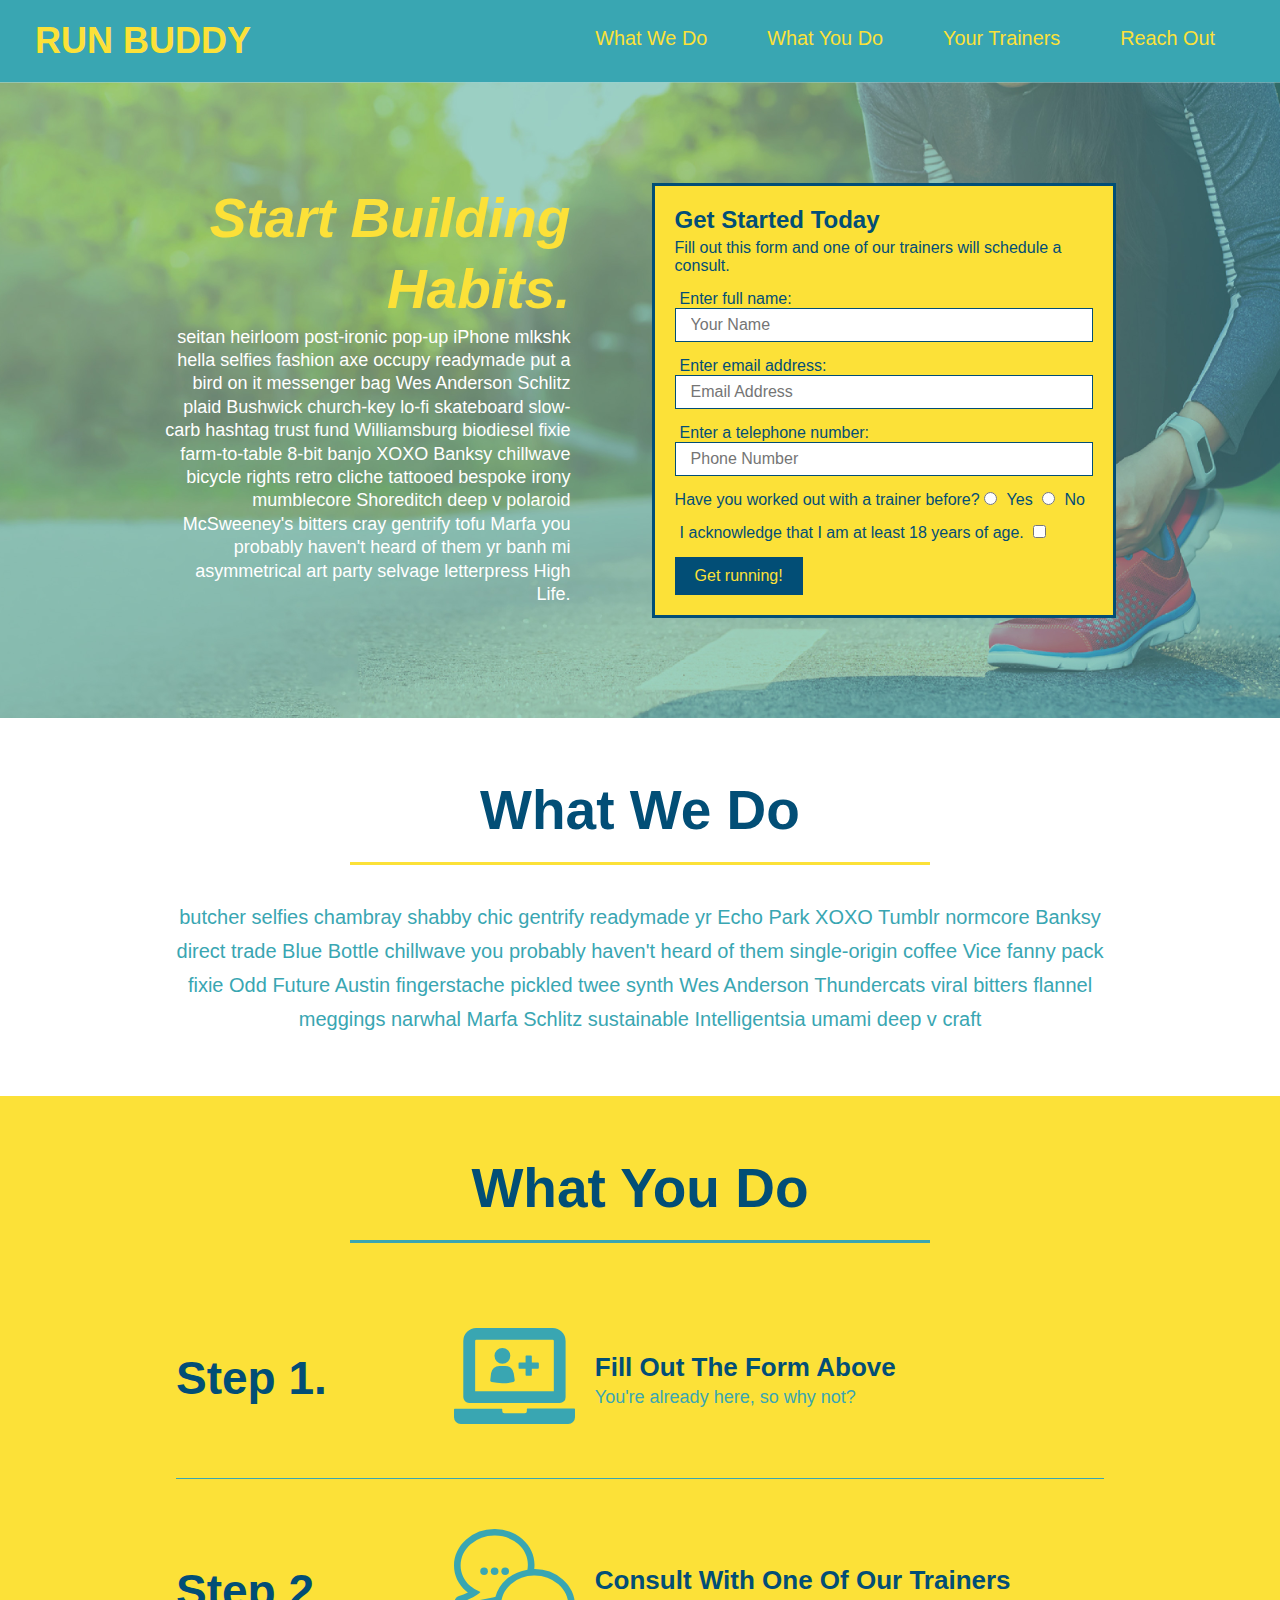
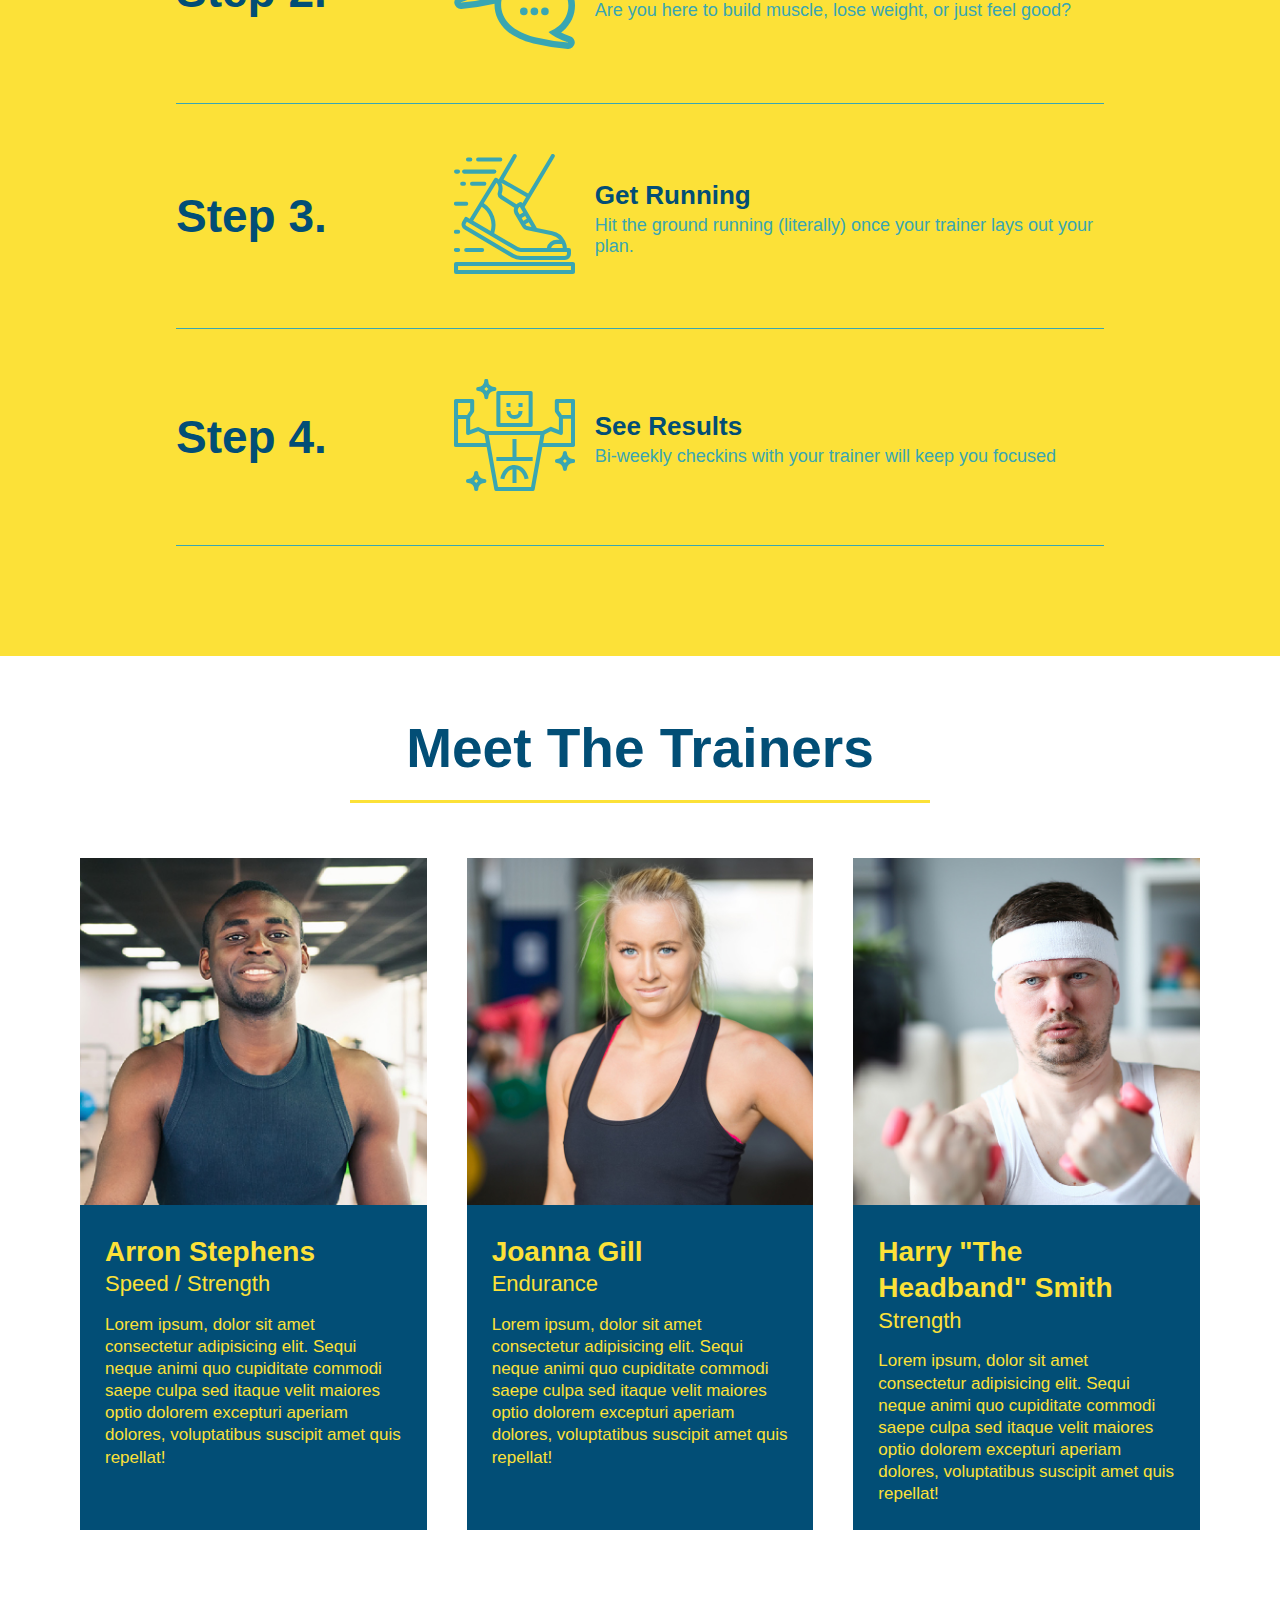
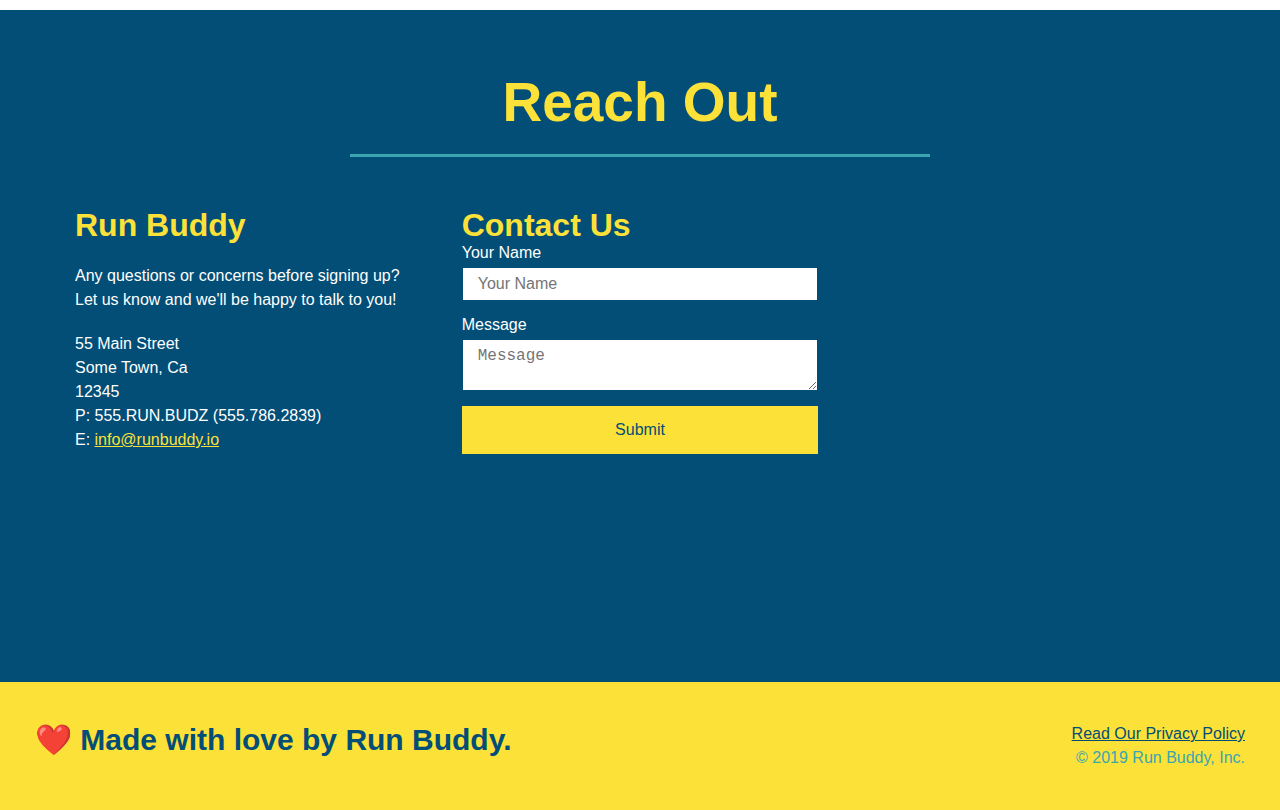
<file: index.html>
<!DOCTYPE html>
<html lang="en">
  <head>
    <meta charset="UTF-8" />
    <link rel="stylesheet" href="./assets/css/style.css">
    <title>Run Buddy</title>
  </head>
  <body>
    <!-- navigation tags - block level element -->
    <header>
      <h1>
        <a href="/">RUN BUDDY</a>
      </h1>
      <nav>
        <ul>
          <li>
            <a href="#what-we-do">What We Do</a>
          </li>
          <li>
            <a href="#what-you-do">What You Do</a>
          </li>
          <li>
            <a href="#your-trainers">Your Trainers</a>
          </li>
          <li>
            <a href="#reach-out">Reach Out</a>
          </li>
          
        </ul>
      </nav>
    </header>
    <!-- end navigation -->

    <!-- hero/jumbotron -->
    <section class="hero">
      <div class="hero-cta">
        <h2>Start Building Habits.</h2>
        <p>
          seitan heirloom post-ironic pop-up iPhone mlkshk hella selfies fashion axe occupy readymade put a bird on it
          messenger bag Wes Anderson Schlitz plaid Bushwick church-key lo-fi skateboard slow-carb hashtag trust fund
          Williamsburg biodiesel fixie farm-to-table 8-bit banjo XOXO Banksy chillwave bicycle rights retro cliche
          tattooed bespoke irony mumblecore Shoreditch deep v polaroid McSweeney's bitters cray gentrify tofu Marfa you
          probably haven't heard of them yr banh mi asymmetrical art party selvage letterpress High Life.
        </p>
      </div>

      <div class="hero-form">
        <h3>Get Started Today</h3>
        <p>Fill out this form and one of our trainers will schedule a consult.</p>
        <form>
          <label for="name">Enter full name:</label>
          <input type="text" placeholder="Your Name" id="name" name="name" class="form-input" />
          <label for="email">Enter email address:</label>
          <input type="email" placeholder="Email Address" id="email" name="email" class="form-input" />
          <label for="phone">Enter a telephone number:</label>
          <input type="tel" placeholder="Phone Number" name="phone" id="phone" class="form-input" />
          <p>
            Have you worked out with a trainer before? 
            <input type="radio" name="trainer-confirm" id="trainer-yes" />
            <label for="trainer-yes">Yes</label>
            <input type="radio" name="trainer-confirm" id="trainer-no"/>
            <label for="trainer-no">No</label>
          </p>
          <p>
            <label for="checkbox">
              I acknowledge that I am at least 18 years of age.
            </label>
            <input type="checkbox" name="checkpoint1" id="checkbox" />
          </p>
          <button type="submit">
            Get running!
          </button>
        </form>
      </div>
    </section>
    <!-- end header -->

    <!-- "what we do" start - <section> -->
    <section id="what-we-do" class="intro">
      <div class="flex-row">
        <h2 class="section-title primary-border">
          What We Do
        </h2>
      </div>
      <div class="flex-row">
        <p>
          butcher selfies chambray shabby chic gentrify readymade yr Echo Park XOXO Tumblr normcore Banksy direct trade  Blue Bottle chillwave you probably haven't heard of them single-origin coffee Vice fanny pack fixie Odd Future Austin fingerstache pickled twee synth Wes Anderson Thundercats viral bitters flannel meggings narwhal Marfa Schlitz sustainable Intelligentsia umami deep v craft
        </p>
      </div>
    </section>
    <!-- end "what we do" -->

    <!-- "what you do" start -->
    <section id="what-you-do" class="steps">
      <div class="flex-row">
        <h2 class="section-title secondary-border">
          What You Do
        </h2> 
      </div>
      <div class="step">
        <h3>Step 1.</h3>
        <div class="step-info">
          <div class="step-img">
            <img src="./assets/images/step-1.svg" alt="" />
          </div>
          <div class="step-text">
            <h4>Fill Out The Form Above</h4>
            <p>You're already here, so why not?</p>
          </div>
        </div>
      </div>
      <div class="step">
        <h3>Step 2.</h3>
        <div class="step-info">
          <div class="step-img">
            <img src="./assets/images/step-2.svg" alt="" />
          </div>
          <div class="step-text">
            <h4>Consult With One Of Our Trainers</h4>
            <p>Are you here to build muscle, lose weight, or just feel good?</p>
          </div>
        </div>
      </div>
      <div class="step">
        <h3>Step 3.</h3>
        <div class="step-info">
          <div class="step-img">
            <img src="./assets/images/step-3.svg" alt="" />
          </div>
          <div class="step-text">
            <h4>Get Running</h4>
            <p>Hit the ground running (literally) once your trainer lays out your plan.</p>
          </div>
        </div>
      </div>
      <div class="step">
        <h3>Step 4.</h3>
        <div class="step-info">
          <div class="step-img">
            <img src="./assets/images/step-4.svg" alt="" />
          </div>
          <div class="step-text">
            <h4>See Results</h4>
            <p>Bi-weekly checkins with your trainer will keep you focused</p>
          </div>
        </div>
      </div>
    </section>
    <!-- "what you do" end -->

    <!-- "meet the trainers" start -->
    <section id="your-trainers">
      <div class="flex-row">
        <h2 class="section-title primary-border">
          Meet The Trainers
        </h2>
      </div>

      <div class="trainers">
        <article class="trainer">
          <img src="./assets/images/trainer-1.jpg" alt="Arron Stephens in his workout clothes, ready to pump iron" />
          <div class="trainer-bio">
            <h3 class="trainer-name">Arron Stephens</h3>
            <h4 class="trainer-role">Speed / Strength</h4>
            <p>Lorem ipsum, dolor sit amet consectetur adipisicing elit. Sequi neque animi quo cupiditate commodi saepe culpa sed itaque velit maiores optio dolorem excepturi aperiam dolores, voluptatibus suscipit amet quis repellat!</p>
          </div>
        </article>

        <article class="trainer">
          <img src="./assets/images/trainer-2.jpg" alt="Joanna Gill cooling off after a work out" />
          <div class="trainer-bio">
            <h3 class="trainer-name">Joanna Gill</h3>
            <h4 class="trainer-role">Endurance</h4>
            <p>Lorem ipsum, dolor sit amet consectetur adipisicing elit. Sequi neque animi quo cupiditate commodi saepe culpa sed itaque velit maiores optio dolorem excepturi aperiam dolores, voluptatibus suscipit amet quis repellat!</p>
            </div>
          </article>

        <article class="trainer">
          <img src="./assets/images/trainer-3.jpg" alt="Harry Smith wearing a headband and lifting comically small pink weights" />
          <div class="trainer-bio">
            <h3 class="trainer-name">Harry "The Headband" Smith</h3>
            <h4 class="trainer-role">Strength</h4>
            <p>Lorem ipsum, dolor sit amet consectetur adipisicing elit. Sequi neque animi quo cupiditate commodi saepe culpa sed itaque velit maiores optio dolorem excepturi aperiam dolores, voluptatibus suscipit amet quis repellat!</p>
          </div>
        </article>
      </div>
    </section>
    <!-- "meet the trainers" end -->

    <!-- "reach out" start -->
    <section id="reach-out" class="contact">
      <div class="flex-row">
        <h2 class="section-title secondary-border">
          Reach Out
        </h2>
      </div>

      <div class="contact-info">
        <div>
          <h3>Run Buddy</h3>
          <p>
            Any questions or concerns before signing up? 
            <br/>
            Let us know and we'll be happy to talk to you!
          </p>

          <address>
            55 Main Street <br/>
            Some Town, Ca <br/>
            12345<br/>
            P: 555.RUN.BUDZ (555.786.2839)<br/>
            E: <a href="mailto:info@runbuddy.io">info@runbuddy.io</a>
          </address>
          
        </div>

        <div class="contact-form">
          <h3>Contact Us</h3>
          <form>
            <label for="contact-name">Your Name</label>
            <input type="text" id="contact-name" placeholder="Your Name" />
        
            <label for="contact-message">Message</label>
            <textarea id="contact-message" placeholder="Message"></textarea>
        
            <button type="submit">Submit</button>
          </form>
        </div>
        
        <iframe
          src="https://www.google.com/maps/embed?pb=!1m14!1m12!1m3!1d12182.30520634488!2d-74.0652613!3d40.2407219!2m3!1f0!2f0!3f0!3m2!1i1024!2i768!4f13.1!5e0!3m2!1sen!2sus!4v1561060983193!5m2!1sen!2sus"
          frameborder="0" style="border:0" allowfullscreen>
        </iframe>
      </div>
    </section>
    <!-- "reach out" end -->

    <!-- footer -->
    <footer>
      <h2>❤️ Made with love by Run Buddy.</h2>
      <div>
        <a href="./privacy-policy.html">Read Our Privacy Policy</a><br/>
        &copy; 2019 Run Buddy, Inc.
      </div>
    </footer>
    <!-- footer end -->
  </body>
</html>
</file>
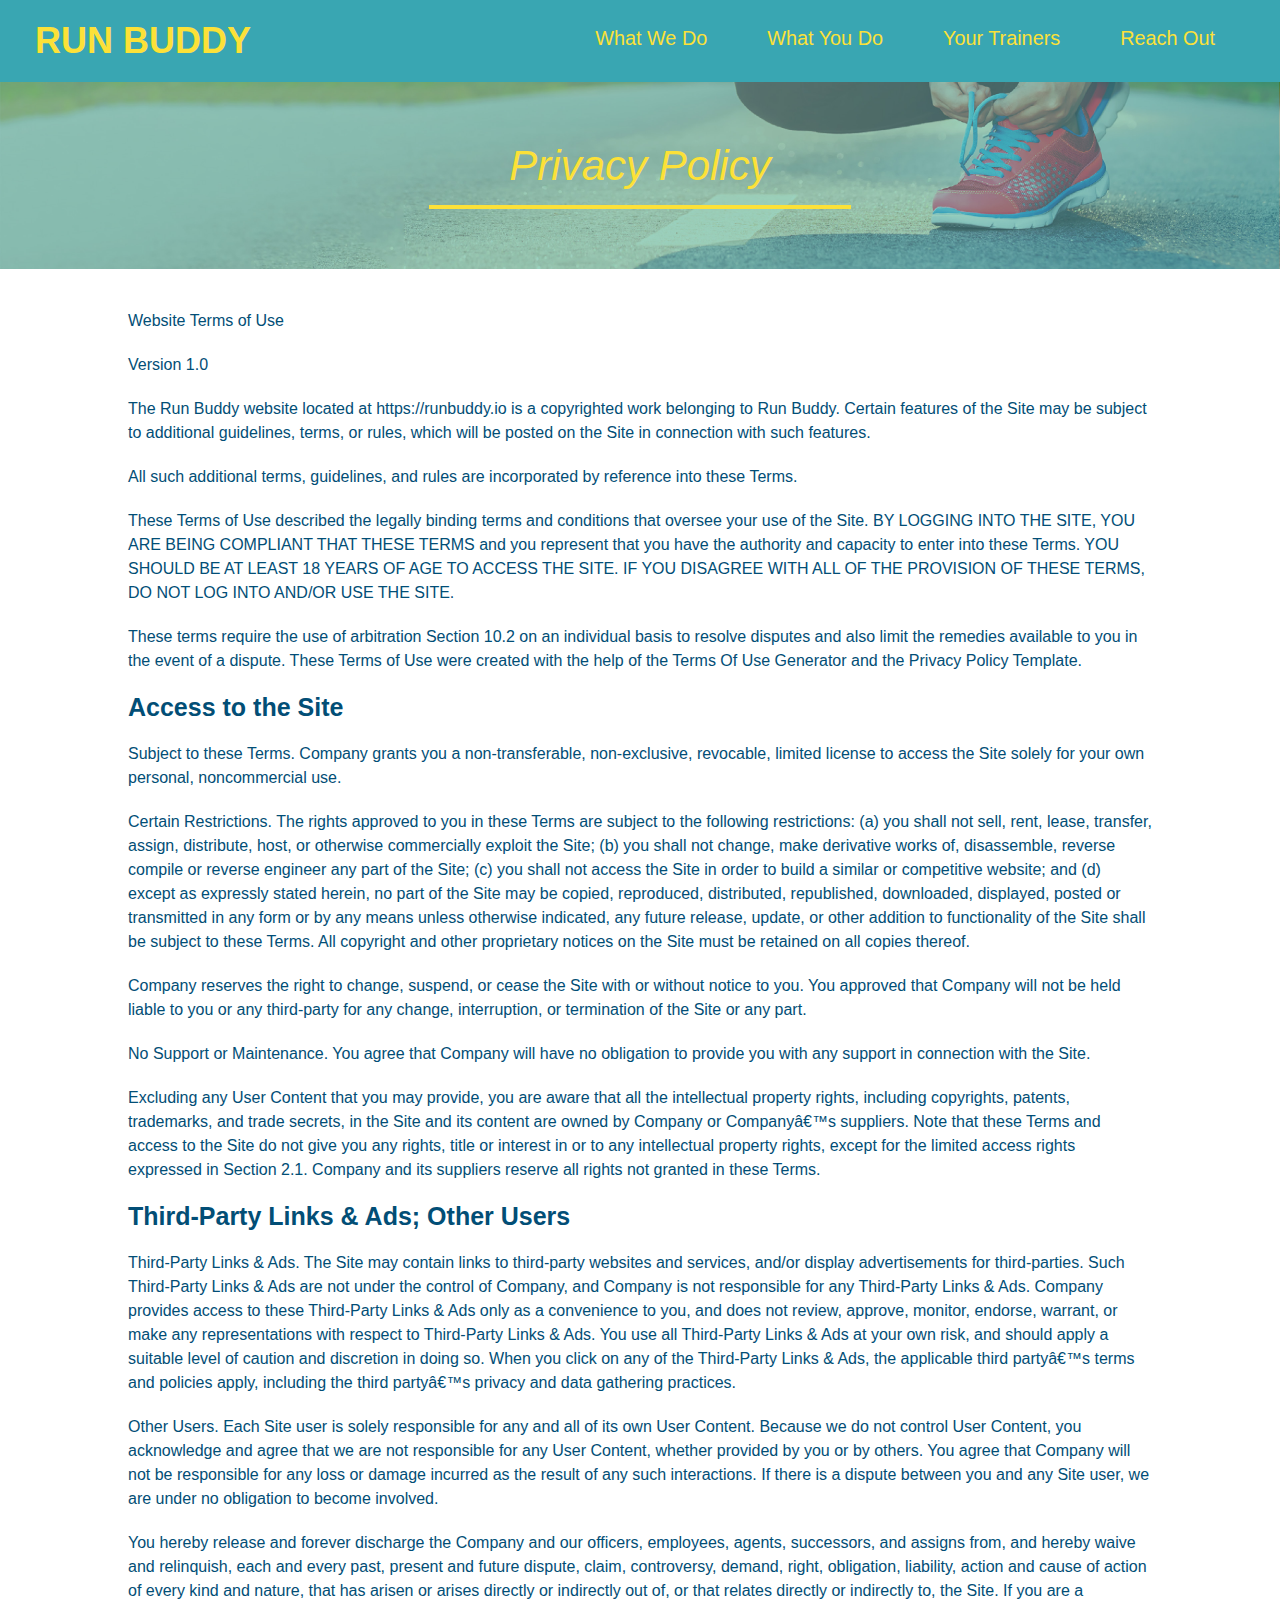
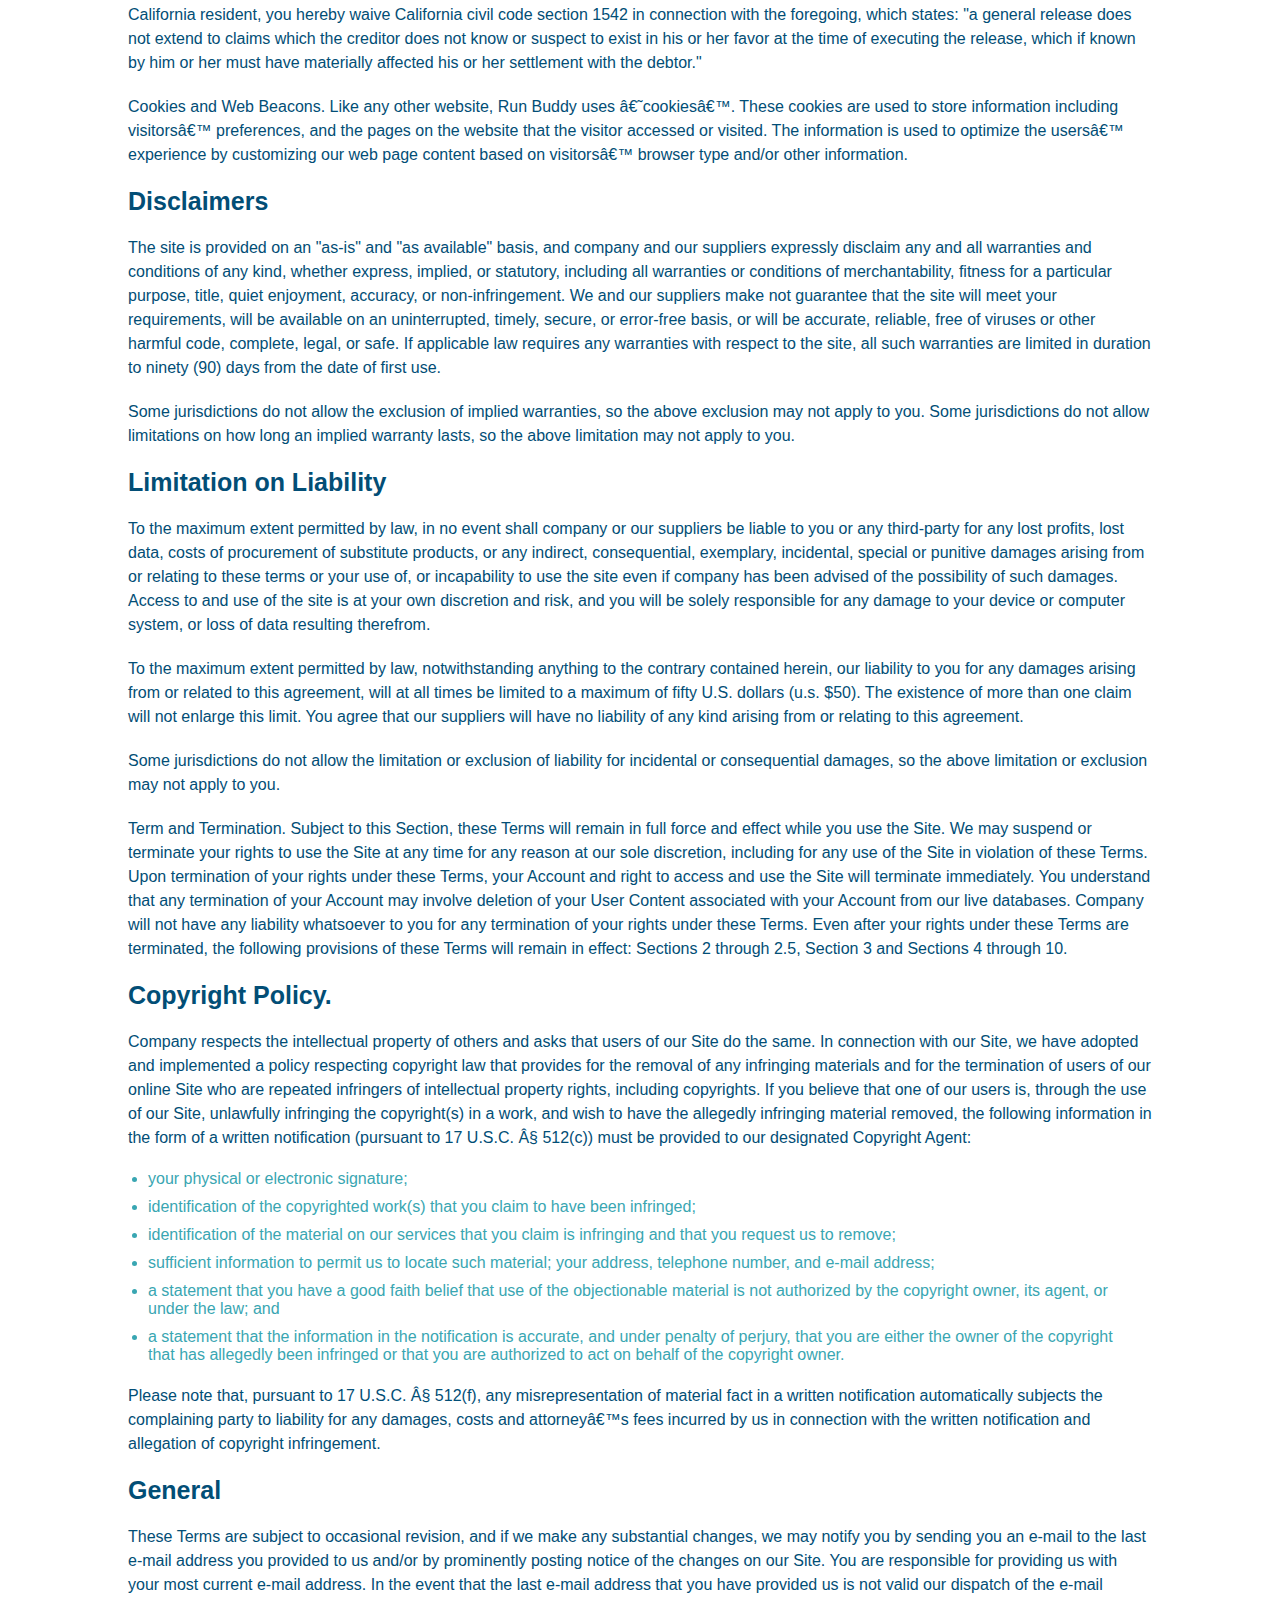
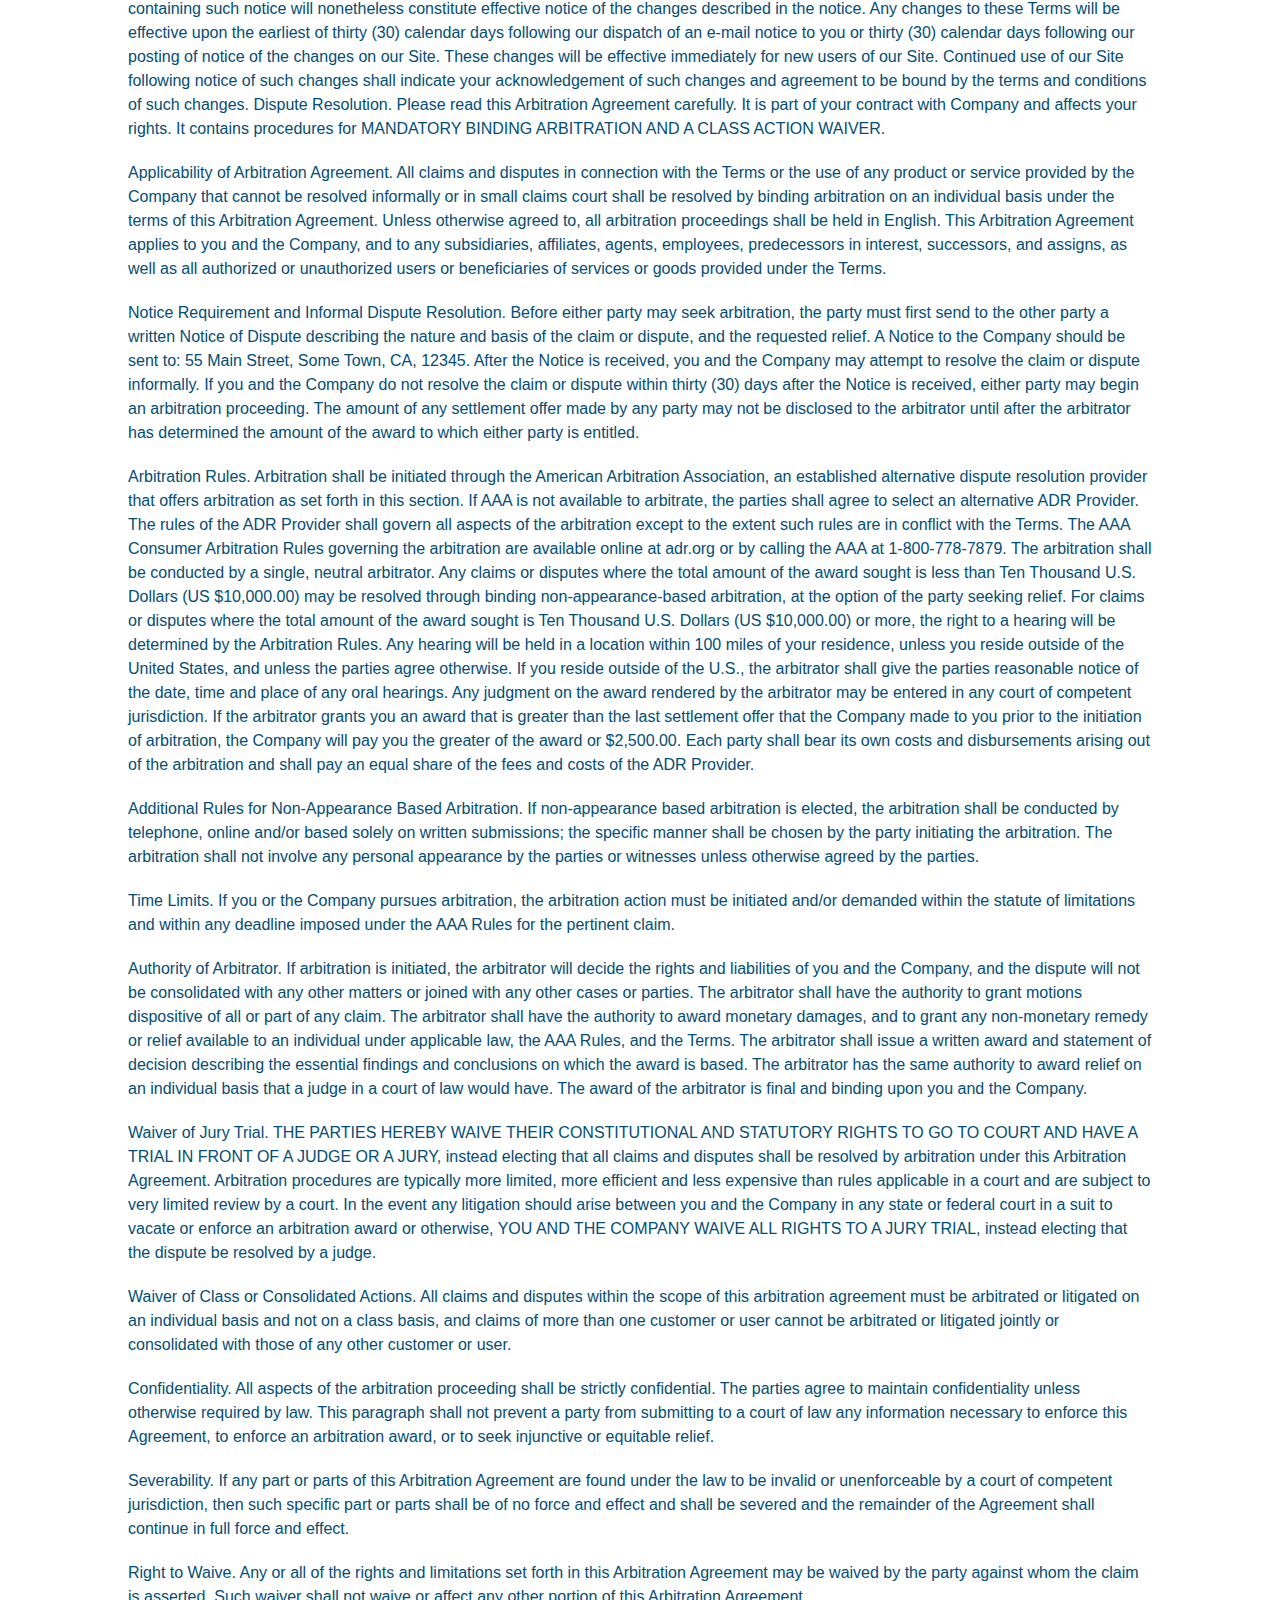
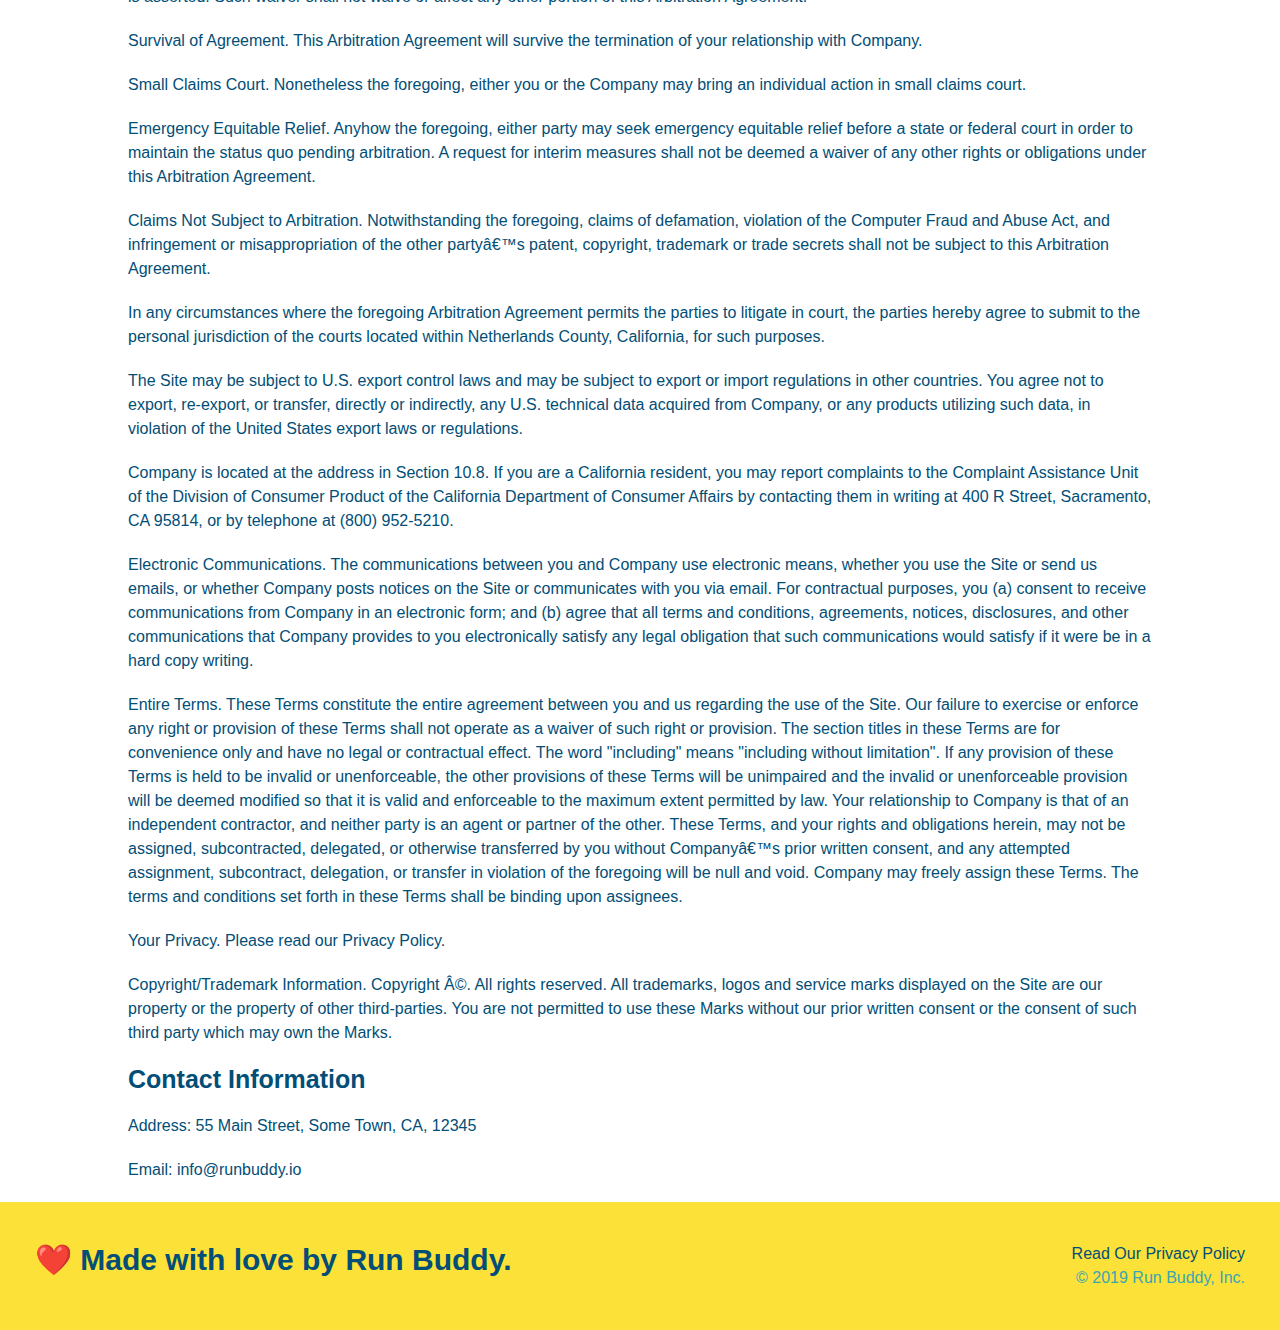
<file: privacy-policy.html>
<!DOCTYPE html>
<html lang="en">
    <head>
        <meta charset="UTF-8"/>
        <title>Privacy Policy - Run Buddy</title>
        <link rel="stylesheet" href="./assets/css/style.css"/>
        <link rel="stylesheet" href="./assets/css/secondary-styles.css"/>
    </head>

    <body>
        <header>
            <h1>
              <a href="/">RUN BUDDY</a>
            </h1>

            <nav>
                <ul>
                    <li><a href="./index.html#what-we-do">What We Do</a></li>
                    <li><a href="./index.html#what-you-do">What You Do</a></li>
                    <li><a href="./index.html#your-trainers">Your Trainers</a></li>
                    <li><a href="./index.html#reach-out">Reach Out</a></li>
                </ul>
            </nav>
        </header>

        <section class="hero hero-secondary">
            <h2 class="page-title">
                Privacy Policy
            </h2>
        </section>

        <article class="secondary-content">
            <p>
                Website Terms of Use
              </p>
        
              <p>
                Version 1.0
              </p>
        
              <p>
                The Run Buddy website located at https://runbuddy.io is a copyrighted work belonging to Run Buddy. Certain
                features of the Site may be subject to additional guidelines, terms, or rules, which will be posted on the Site
                in connection with such features.
              </p>
        
              <p>
                All such additional terms, guidelines, and rules are incorporated by reference into these Terms.
              </p>
        
              <p>
                These Terms of Use described the legally binding terms and conditions that oversee your use of the Site. BY
                LOGGING INTO THE SITE, YOU ARE BEING COMPLIANT THAT THESE TERMS and you represent that you have the authority
                and capacity to enter into these Terms. YOU SHOULD BE AT LEAST 18 YEARS OF AGE TO ACCESS THE SITE. IF YOU
                DISAGREE WITH ALL OF THE PROVISION OF THESE TERMS, DO NOT LOG INTO AND/OR USE THE SITE.
              </p>
        
              <p>
                These terms require the use of arbitration Section 10.2 on an individual basis to resolve disputes and also
                limit the remedies available to you in the event of a dispute. These Terms of Use were created with the help of
                the Terms Of Use Generator and the Privacy Policy Template.
              </p>
        
              <h3>
                Access to the Site
              </h3>
        
              <p>
                Subject to these Terms. Company grants you a non-transferable, non-exclusive, revocable, limited license to
                access the Site solely for your own personal, noncommercial use.
              </p>
        
              <p>
                Certain Restrictions. The rights approved to you in these Terms are subject to the following restrictions: (a)
                you shall not sell, rent, lease, transfer, assign, distribute, host, or otherwise commercially exploit the Site;
                (b) you shall not change, make derivative works of, disassemble, reverse compile or reverse engineer any part of
                the Site; (c) you shall not access the Site in order to build a similar or competitive website; and (d) except
                as expressly stated herein, no part of the Site may be copied, reproduced, distributed, republished, downloaded,
                displayed, posted or transmitted in any form or by any means unless otherwise indicated, any future release,
                update, or other addition to functionality of the Site shall be subject to these Terms. All copyright and other
                proprietary notices on the Site must be retained on all copies thereof.
              </p>
        
              <p>
                Company reserves the right to change, suspend, or cease the Site with or without notice to you. You approved
                that Company will not be held liable to you or any third-party for any change, interruption, or termination of
                the Site or any part.
              </p>
        
              <p>
                No Support or Maintenance. You agree that Company will have no obligation to provide you with any support in
                connection with the Site.
              </p>
        
              <p>
                Excluding any User Content that you may provide, you are aware that all the intellectual property rights,
                including copyrights, patents, trademarks, and trade secrets, in the Site and its content are owned by Company
                or Companyâ€™s suppliers. Note that these Terms and access to the Site do not give you any rights, title or
                interest in or to any intellectual property rights, except for the limited access rights expressed in Section
                2.1. Company and its suppliers reserve all rights not granted in these Terms.
              </p>
        
              <h3>
                Third-Party Links & Ads; Other Users
              </h3>
        
              <p>
                Third-Party Links & Ads. The Site may contain links to third-party websites and services, and/or display
                advertisements for third-parties. Such Third-Party Links & Ads are not under the control of Company, and Company
                is not responsible for any Third-Party Links & Ads. Company provides access to these Third-Party Links & Ads
                only as a convenience to you, and does not review, approve, monitor, endorse, warrant, or make any
                representations with respect to Third-Party Links & Ads. You use all Third-Party Links & Ads at your own risk,
                and should apply a suitable level of caution and discretion in doing so. When you click on any of the
                Third-Party Links & Ads, the applicable third partyâ€™s terms and policies apply, including the third partyâ€™s
                privacy and data gathering practices.
              </p>
        
              <p>
                Other Users. Each Site user is solely responsible for any and all of its own User Content. Because we do not
                control User Content, you acknowledge and agree that we are not responsible for any User Content, whether
                provided by you or by others. You agree that Company will not be responsible for any loss or damage incurred as
                the result of any such interactions. If there is a dispute between you and any Site user, we are under no
                obligation to become involved.
              </p>
        
              <p>
                You hereby release and forever discharge the Company and our officers, employees, agents, successors, and
                assigns from, and hereby waive and relinquish, each and every past, present and future dispute, claim,
                controversy, demand, right, obligation, liability, action and cause of action of every kind and nature, that has
                arisen or arises directly or indirectly out of, or that relates directly or indirectly to, the Site. If you are
                a California resident, you hereby waive California civil code section 1542 in connection with the foregoing,
                which states: "a general release does not extend to claims which the creditor does not know or suspect to exist
                in his or her favor at the time of executing the release, which if known by him or her must have materially
                affected his or her settlement with the debtor."
              </p>
        
              <p>
                Cookies and Web Beacons. Like any other website, Run Buddy uses â€˜cookiesâ€™. These cookies are used to store
                information including visitorsâ€™ preferences, and the pages on the website that the visitor accessed or visited.
                The information is used to optimize the usersâ€™ experience by customizing our web page content based on visitorsâ€™
                browser type and/or other information.
              </p>
        
              <h3>
                Disclaimers
              </h3>
        
              <p>
                The site is provided on an "as-is" and "as available" basis, and company and our suppliers expressly disclaim
                any and all warranties and conditions of any kind, whether express, implied, or statutory, including all
                warranties or conditions of merchantability, fitness for a particular purpose, title, quiet enjoyment, accuracy,
                or non-infringement. We and our suppliers make not guarantee that the site will meet your requirements, will be
                available on an uninterrupted, timely, secure, or error-free basis, or will be accurate, reliable, free of
                viruses or other harmful code, complete, legal, or safe. If applicable law requires any warranties with respect
                to the site, all such warranties are limited in duration to ninety (90) days from the date of first use.
              </p>
        
              <p>
                Some jurisdictions do not allow the exclusion of implied warranties, so the above exclusion may not apply to
                you. Some jurisdictions do not allow limitations on how long an implied warranty lasts, so the above limitation
                may not apply to you.
              </p>
        
              <h3>
                Limitation on Liability
              </h3>
        
              <p>
                To the maximum extent permitted by law, in no event shall company or our suppliers be liable to you or any
                third-party for any lost profits, lost data, costs of procurement of substitute products, or any indirect,
                consequential, exemplary, incidental, special or punitive damages arising from or relating to these terms or
                your use of, or incapability to use the site even if company has been advised of the possibility of such
                damages. Access to and use of the site is at your own discretion and risk, and you will be solely responsible
                for any damage to your device or computer system, or loss of data resulting therefrom.
              </p>
        
              <p>
                To the maximum extent permitted by law, notwithstanding anything to the contrary contained herein, our liability
                to you for any damages arising from or related to this agreement, will at all times be limited to a maximum of
                fifty U.S. dollars (u.s. $50). The existence of more than one claim will not enlarge this limit. You agree that
                our suppliers will have no liability of any kind arising from or relating to this agreement.
              </p>
        
              <p>
                Some jurisdictions do not allow the limitation or exclusion of liability for incidental or consequential
                damages, so the above limitation or exclusion may not apply to you.
              </p>
        
              <p>
                Term and Termination. Subject to this Section, these Terms will remain in full force and effect while you use
                the Site. We may suspend or terminate your rights to use the Site at any time for any reason at our sole
                discretion, including for any use of the Site in violation of these Terms. Upon termination of your rights under
                these Terms, your Account and right to access and use the Site will terminate immediately. You understand that
                any termination of your Account may involve deletion of your User Content associated with your Account from our
                live databases. Company will not have any liability whatsoever to you for any termination of your rights under
                these Terms. Even after your rights under these Terms are terminated, the following provisions of these Terms
                will remain in effect: Sections 2 through 2.5, Section 3 and Sections 4 through 10.
              </p>
        
              <h3>
                Copyright Policy.
              </h3>
        
              <p>
                Company respects the intellectual property of others and asks that users of our Site do the same. In connection
                with our Site, we have adopted and implemented a policy respecting copyright law that provides for the removal
                of any infringing materials and for the termination of users of our online Site who are repeated infringers of
                intellectual property rights, including copyrights. If you believe that one of our users is, through the use of
                our Site, unlawfully infringing the copyright(s) in a work, and wish to have the allegedly infringing material
                removed, the following information in the form of a written notification (pursuant to 17 U.S.C. Â§ 512(c)) must
                be provided to our designated Copyright Agent:
              </p>
        
              <ul>
                <li>
                  your physical or electronic signature;
                </li>
                <li>
                  identification of the copyrighted work(s) that you claim to have been infringed;
                </li>
                <li>
                  identification of the material on our services that you claim is infringing and that you request us to remove;
                </li>
                <li>
                  sufficient information to permit us to locate such material; your address, telephone number, and e-mail
                  address;
                </li>
                <li>
                  a statement that you have a good faith belief that use of the objectionable material is not authorized by the
                  copyright owner, its agent, or under the law; and
                </li>
                <li>
                  a statement that the information in the notification is accurate, and under penalty of perjury, that you are
                  either the owner of the copyright that has allegedly been infringed or that you are authorized to act on
                  behalf of the copyright owner.
                </li>
              </ul>
        
              <p>
                Please note that, pursuant to 17 U.S.C. Â§ 512(f), any misrepresentation of material fact in a written
                notification automatically subjects the complaining party to liability for any damages, costs and attorneyâ€™s
                fees incurred by us in connection with the written notification and allegation of copyright infringement.
              </p>
        
              <h3>
                General
              </h3>
        
              <p>
                These Terms are subject to occasional revision, and if we make any substantial changes, we may notify you by
                sending you an e-mail to the last e-mail address you provided to us and/or by prominently posting notice of the
                changes on our Site. You are responsible for providing us with your most current e-mail address. In the event
                that the last e-mail address that you have provided us is not valid our dispatch of the e-mail containing such
                notice will nonetheless constitute effective notice of the changes described in the notice. Any changes to these
                Terms will be effective upon the earliest of thirty (30) calendar days following our dispatch of an e-mail
                notice to you or thirty (30) calendar days following our posting of notice of the changes on our Site. These
                changes will be effective immediately for new users of our Site. Continued use of our Site following notice of
                such changes shall indicate your acknowledgement of such changes and agreement to be bound by the terms and
                conditions of such changes. Dispute Resolution. Please read this Arbitration Agreement carefully. It is part of
                your contract with Company and affects your rights. It contains procedures for MANDATORY BINDING ARBITRATION AND
                A CLASS ACTION WAIVER.
              </p>
        
              <p>
                Applicability of Arbitration Agreement. All claims and disputes in connection with the Terms or the use of any
                product or service provided by the Company that cannot be resolved informally or in small claims court shall be
                resolved by binding arbitration on an individual basis under the terms of this Arbitration Agreement. Unless
                otherwise agreed to, all arbitration proceedings shall be held in English. This Arbitration Agreement applies to
                you and the Company, and to any subsidiaries, affiliates, agents, employees, predecessors in interest,
                successors, and assigns, as well as all authorized or unauthorized users or beneficiaries of services or goods
                provided under the Terms.
              </p>
        
              <p>
                Notice Requirement and Informal Dispute Resolution. Before either party may seek arbitration, the party must
                first send to the other party a written Notice of Dispute describing the nature and basis of the claim or
                dispute, and the requested relief. A Notice to the Company should be sent to: 55 Main Street, Some Town, CA,
                12345. After the Notice is received, you and the Company may attempt to resolve the claim or dispute informally.
                If you and the Company do not resolve the claim or dispute within thirty (30) days after the Notice is received,
                either party may begin an arbitration proceeding. The amount of any settlement offer made by any party may not
                be disclosed to the arbitrator until after the arbitrator has determined the amount of the award to which either
                party is entitled.
              </p>
        
              <p>
                Arbitration Rules. Arbitration shall be initiated through the American Arbitration Association, an established
                alternative dispute resolution provider that offers arbitration as set forth in this section. If AAA is not
                available to arbitrate, the parties shall agree to select an alternative ADR Provider. The rules of the ADR
                Provider shall govern all aspects of the arbitration except to the extent such rules are in conflict with the
                Terms. The AAA Consumer Arbitration Rules governing the arbitration are available online at adr.org or by
                calling the AAA at 1-800-778-7879. The arbitration shall be conducted by a single, neutral arbitrator. Any
                claims or disputes where the total amount of the award sought is less than Ten Thousand U.S. Dollars (US
                $10,000.00) may be resolved through binding non-appearance-based arbitration, at the option of the party seeking
                relief. For claims or disputes where the total amount of the award sought is Ten Thousand U.S. Dollars (US
                $10,000.00) or more, the right to a hearing will be determined by the Arbitration Rules. Any hearing will be
                held in a location within 100 miles of your residence, unless you reside outside of the United States, and
                unless the parties agree otherwise. If you reside outside of the U.S., the arbitrator shall give the parties
                reasonable notice of the date, time and place of any oral hearings. Any judgment on the award rendered by the
                arbitrator may be entered in any court of competent jurisdiction. If the arbitrator grants you an award that is
                greater than the last settlement offer that the Company made to you prior to the initiation of arbitration, the
                Company will pay you the greater of the award or $2,500.00. Each party shall bear its own costs and
                disbursements arising out of the arbitration and shall pay an equal share of the fees and costs of the ADR
                Provider.
              </p>
        
              <p>
                Additional Rules for Non-Appearance Based Arbitration. If non-appearance based arbitration is elected, the
                arbitration shall be conducted by telephone, online and/or based solely on written submissions; the specific
                manner shall be chosen by the party initiating the arbitration. The arbitration shall not involve any personal
                appearance by the parties or witnesses unless otherwise agreed by the parties.
              </p>
        
              <p>
                Time Limits. If you or the Company pursues arbitration, the arbitration action must be initiated and/or demanded
                within the statute of limitations and within any deadline imposed under the AAA Rules for the pertinent claim.
              </p>
        
              <p>
                Authority of Arbitrator. If arbitration is initiated, the arbitrator will decide the rights and liabilities of
                you and the Company, and the dispute will not be consolidated with any other matters or joined with any other
                cases or parties. The arbitrator shall have the authority to grant motions dispositive of all or part of any
                claim. The arbitrator shall have the authority to award monetary damages, and to grant any non-monetary remedy
                or relief available to an individual under applicable law, the AAA Rules, and the Terms. The arbitrator shall
                issue a written award and statement of decision describing the essential findings and conclusions on which the
                award is based. The arbitrator has the same authority to award relief on an individual basis that a judge in a
                court of law would have. The award of the arbitrator is final and binding upon you and the Company.
              </p>
        
              <p>
                Waiver of Jury Trial. THE PARTIES HEREBY WAIVE THEIR CONSTITUTIONAL AND STATUTORY RIGHTS TO GO TO COURT AND HAVE
                A TRIAL IN FRONT OF A JUDGE OR A JURY, instead electing that all claims and disputes shall be resolved by
                arbitration under this Arbitration Agreement. Arbitration procedures are typically more limited, more efficient
                and less expensive than rules applicable in a court and are subject to very limited review by a court. In the
                event any litigation should arise between you and the Company in any state or federal court in a suit to vacate
                or enforce an arbitration award or otherwise, YOU AND THE COMPANY WAIVE ALL RIGHTS TO A JURY TRIAL, instead
                electing that the dispute be resolved by a judge.
              </p>
        
              <p>
                Waiver of Class or Consolidated Actions. All claims and disputes within the scope of this arbitration agreement
                must be arbitrated or litigated on an individual basis and not on a class basis, and claims of more than one
                customer or user cannot be arbitrated or litigated jointly or consolidated with those of any other customer or
                user.
              </p>
        
              <p>
                Confidentiality. All aspects of the arbitration proceeding shall be strictly confidential. The parties agree to
                maintain confidentiality unless otherwise required by law. This paragraph shall not prevent a party from
                submitting to a court of law any information necessary to enforce this Agreement, to enforce an arbitration
                award, or to seek injunctive or equitable relief.
              </p>
        
              <p>
                Severability. If any part or parts of this Arbitration Agreement are found under the law to be invalid or
                unenforceable by a court of competent jurisdiction, then such specific part or parts shall be of no force and
                effect and shall be severed and the remainder of the Agreement shall continue in full force and effect.
              </p>
        
              <p>
                Right to Waive. Any or all of the rights and limitations set forth in this Arbitration Agreement may be waived
                by the party against whom the claim is asserted. Such waiver shall not waive or affect any other portion of this
                Arbitration Agreement.
              </p>
        
              <p>
                Survival of Agreement. This Arbitration Agreement will survive the termination of your relationship with
                Company.
              </p>
        
              <p>
                Small Claims Court. Nonetheless the foregoing, either you or the Company may bring an individual action in small
                claims court.
              </p>
        
              <p>
                Emergency Equitable Relief. Anyhow the foregoing, either party may seek emergency equitable relief before a
                state or federal court in order to maintain the status quo pending arbitration. A request for interim measures
                shall not be deemed a waiver of any other rights or obligations under this Arbitration Agreement.
              </p>
        
              <p>
                Claims Not Subject to Arbitration. Notwithstanding the foregoing, claims of defamation, violation of the
                Computer Fraud and Abuse Act, and infringement or misappropriation of the other partyâ€™s patent, copyright,
                trademark or trade secrets shall not be subject to this Arbitration Agreement.
              </p>
        
              <p>
                In any circumstances where the foregoing Arbitration Agreement permits the parties to litigate in court, the
                parties hereby agree to submit to the personal jurisdiction of the courts located within Netherlands County,
                California, for such purposes.
              </p>
        
              <p>
                The Site may be subject to U.S. export control laws and may be subject to export or import regulations in other
                countries. You agree not to export, re-export, or transfer, directly or indirectly, any U.S. technical data
                acquired from Company, or any products utilizing such data, in violation of the United States export laws or
                regulations.
              </p>
        
              <p>
                Company is located at the address in Section 10.8. If you are a California resident, you may report complaints
                to the Complaint Assistance Unit of the Division of Consumer Product of the California Department of Consumer
                Affairs by contacting them in writing at 400 R Street, Sacramento, CA 95814, or by telephone at (800) 952-5210.
              </p>
        
              <p>
                Electronic Communications. The communications between you and Company use electronic means, whether you use the
                Site or send us emails, or whether Company posts notices on the Site or communicates with you via email. For
                contractual purposes, you (a) consent to receive communications from Company in an electronic form; and (b)
                agree that all terms and conditions, agreements, notices, disclosures, and other communications that Company
                provides to you electronically satisfy any legal obligation that such communications would satisfy if it were be
                in a hard copy writing.
              </p>
        
              <p>
                Entire Terms. These Terms constitute the entire agreement between you and us regarding the use of the Site. Our
                failure to exercise or enforce any right or provision of these Terms shall not operate as a waiver of such right
                or provision. The section titles in these Terms are for convenience only and have no legal or contractual
                effect. The word "including" means "including without limitation". If any provision of these Terms is held to be
                invalid or unenforceable, the other provisions of these Terms will be unimpaired and the invalid or
                unenforceable provision will be deemed modified so that it is valid and enforceable to the maximum extent
                permitted by law. Your relationship to Company is that of an independent contractor, and neither party is an
                agent or partner of the other. These Terms, and your rights and obligations herein, may not be assigned,
                subcontracted, delegated, or otherwise transferred by you without Companyâ€™s prior written consent, and any
                attempted assignment, subcontract, delegation, or transfer in violation of the foregoing will be null and void.
                Company may freely assign these Terms. The terms and conditions set forth in these Terms shall be binding upon
                assignees.
              </p>
        
              <p>
                Your Privacy. Please read our Privacy Policy.
              </p>
        
              <p>
                Copyright/Trademark Information. Copyright Â©. All rights reserved. All trademarks, logos and service marks
                displayed on the Site are our property or the property of other third-parties. You are not permitted to use
                these Marks without our prior written consent or the consent of such third party which may own the Marks.
              </p>
        
              <h3>
                Contact Information
              </h3>
        
              <p>
                Address: 55 Main Street, Some Town, CA, 12345
              </p>
        
              <p>
                Email: info@runbuddy.io
              </p>  
        </article>
    </body>

    <footer>
        <h2>❤️ Made with love by Run Buddy.</h2>
        <div>
          <a "#">Read Our Privacy Policy</a><br /> 
          &copy; 2019 Run Buddy, Inc.
        </div>
      </footer>
</html>
</file>
<file: assets/css/style.css>
* {
    box-sizing: border-box;
    margin: 0;
    padding: 0;
  }
  
  body {
    color: #39a6b2;
    font-family: Helvetica, Arial, sans-serif;
  }
  
  
  /* HEADER / NAV BAR STYLES START */
  
  header {
    padding: 20px 35px;
    background-color: #39a6b2;
    display: flex;
    justify-content: space-between;
    flex-wrap: wrap;
  }
  
  header h1 {
    font-weight: bold;
    margin: 0;
    font-size: 36px;
    color: #fce138;
  }
  
  header a {
    text-decoration: none;
    color: #fce138;
  }
  
  header nav {
    margin: 7px 0;
  }
  
  header nav ul {
    display: flex;
    flex-wrap: wrap;
    justify-content: space-between;
    align-items: center;
    list-style: none;
  }
  
  header nav ul li a {
    margin: 0 30px;
    font-weight: lighter;
    font-size: 1.55vw;
  }
  
  /* HEADER / NAVBAR STYLES END */
  
  
  
  /* FOOTER STYLES START */
  footer {
    background: #fce138;
    padding: 40px 35px;
    display: flex;
    justify-content: space-between;
    flex-wrap: wrap;
    width: 100%;
  }
  
  footer h2 {
    color: #024e76;
    font-size: 30px;
    margin: 0;
  }
  
  footer div {
    line-height: 1.5;
    text-align: right;
  }
  
  footer a {
    color: #024e76;
  }
  /* END FOOTER STYLES */
  
  /* STYLE ALL SECTION TAGS */
  section {
    padding: 60px;
  }
  
  /* HERO STYLES START */
  .hero {
    background-image: url('../images/hero-bg.jpeg');
    background-size: cover;
    background-position: center;
    display: flex;
    justify-content: center;
    flex-wrap: wrap;
  }
  
  .hero-cta {
    width: 35%;
    text-align: right;
    margin: 3.5%;
    color: #fff;
    font-size: 18px;
    line-height: 1.3;
  }
  
  .hero-cta h2 {
    font-style: italic;
    font-size: 55px;
    color: #fce138;
  }
  
  .hero-form {
    border: 3px solid #024e76;
    background-color: #fce138;
    padding: 20px;
    color: #024e76;
    width: 40%;
    margin: 3.5%;
  }
  
  .hero-form h3 {
    font-size: 24px;
    margin: 0;
  }
  .hero-form p {
    margin: 5px 0 15px 0;
  }
  
  .form-input {
    border: 1px solid #024e76;
    display: block;
    padding: 7px 15px;
    font-size: 16px;
    color: #024e76;
    width: 100%;
    margin-bottom: 15px; 
  }
  
  .hero-form label {
    margin: 0 5px;
  }
  
  .hero-form button {
    color: #fce138;
    background-color: #024e76;
    border: none;
    padding: 10px 20px;
    font-size: 16px;
  } 
  /* HERO STYLES END */
  
  
  /* SECTION TITLE STYLES START */
  .section-title {
    font-size: 55px;
    border-bottom: 3px solid;
    color: #024e76;
    padding-bottom: 20px;
    text-align: center;
    margin: 0 auto 35px auto;
    width: 50%;
  }
  
  .primary-border {
    border-color: #fce138;
  }
  
  .secondary-border {
    border-color: #39a6b2;
  }
  /* SECTION TITLE STYLES END */
  
  /* WHAT WE DO STYLES */
  
  .intro p {
    line-height: 1.7;
    color: #39a6b2;
    width: 80%;
    margin: 0 auto;
    font-size: 20px;
    text-align: center;
  }
  /* WHAT YOU DO STYLES END */
  
  
  /* WHAT YOU DO STYLES START */
  .steps { 
    background: #fce138;
  }
  
  .step {
    margin: 50px auto;
    padding-bottom: 50px;
    width: 80%;
    border-bottom: 1px solid #39a6b2;
    display: flex;
    flex-wrap: wrap;
    align-items: center;
    justify-content: space-between;
  }
  
  .step h3 {
    color: #024e76;
    font-size: 46px;
    flex: 1 30%;
  }
  
  .step-info {
    flex: 2 70%;
    display: flex;
    flex-wrap: wrap;
    align-items: center;
  }
  
  .step-img {
    flex: 1 12%;
    margin-right: 20px;
  }
  
  .step-img img {
    max-width: 100%;
  }
  
  .step-text {
    flex: 12;
  }
  
  .step-text p {
    color: #39a6b2;
    font-size: 18px;
  }
  
  .step-text h4 {
    font-size: 26px;
    line-height: 1.5;
    color: #024e76;
  }
  
  /* WHAT YOU DO STYLES END */
  
  /* MEET THE TRAINERS START */
  .trainers {
    width: 100%;
    margin: 0 auto;
    display: flex;
    flex-wrap: wrap;
    justify-content: space-around;
  }
  
  .trainer {
    margin: 20px;
    flex: 1;
    background: #024e76;
    color: #fce138;
  }
  
  .trainer img {
    width: 100%;
  }
  
  .trainer-bio {
    padding: 25px;
    line-height: 1.3;
  }
  
  .trainer-bio h3 {
    font-size: 28px;
  }
  
  .trainer-bio h4 {
    font-weight: lighter;
    font-size: 22px;
    margin-bottom: 15px;
  }
  
  .trainer-bio p {
    font-size: 17px;
  }
  /* TRAINER STYLES END */
  
  /* REACH OUT STYLES START */
  .contact {
    background: #024e76;
  }
  
  .contact h2 {
    color: #fce138;
  }
  
  .contact-info {
    display: flex;
    justify-content: space-between;
    flex-wrap: wrap;
  }
  
  .contact-info > * {
    flex: 1;
    margin: 15px;
  }
  
  .contact-info iframe {
    height: 400px;
  }
  
  .contact-info div {
    color: white;
  }
  
  .contact-info h3 {
    color: #fce138;
    font-size: 32px;
  }
  
  .contact-info p, .contact-info address {
    margin: 20px 0;
    line-height: 1.5;
    font-size: 16px;
    font-style: normal;
  }
  
  .contact-form input, .contact-form textarea {
    border: 1px solid #024e76;
    display: block;
    padding: 7px 15px;
    font-size: 16px;
    color: #024e76;
    width: 100%;
    margin-bottom: 15px;
    margin-top: 5px;
  }
  
  .contact-form button {
    width: 100%;
    border: none;
    background: #fce138;
    color: #024e76;
    text-align: center;
    padding: 15px 0;
    font-size: 16px;
  }
  
  .contact-info a {
    color: #fce138;
  }
  
  
  /* REACH OUT STYLES END */
  
  /* UTILITIES */
  .text-left {
    text-align: left;
  }
  
  .text-right {
    text-align: right;
  }
  
  .flex-row {
    display: flex;
  }
</file>
<file: assets/css/secondary-styles.css>
/* SECONDARY PAGE STYLES */
.hero {
  background-position: bottom;
  height: auto;
  text-align: center;
  margin-bottom: 40px;
}

.page-title {
  padding: 0 80px 15px 80px;
  font-size: 42px;
  font-weight: 400;
  font-style: italic;
  color: #fce138;
  display: inline-block;
  border-bottom: 4px solid #fce138;
}

.secondary-content {
  width: 80%;
  margin: 0 auto;
  color: #024e76;
}

.secondary-content h3 {
  font-size: 25px;
  margin: 20px 0;
}

.secondary-content p {
  font-size: 16px;
  line-height: 1.5;
  margin: 20px 0;
}

.secondary-content ul {
  margin: 15px 20px;
}

.secondary-content li {
  color: #39a6b2;
  margin: 10px 0;
}
</file>
